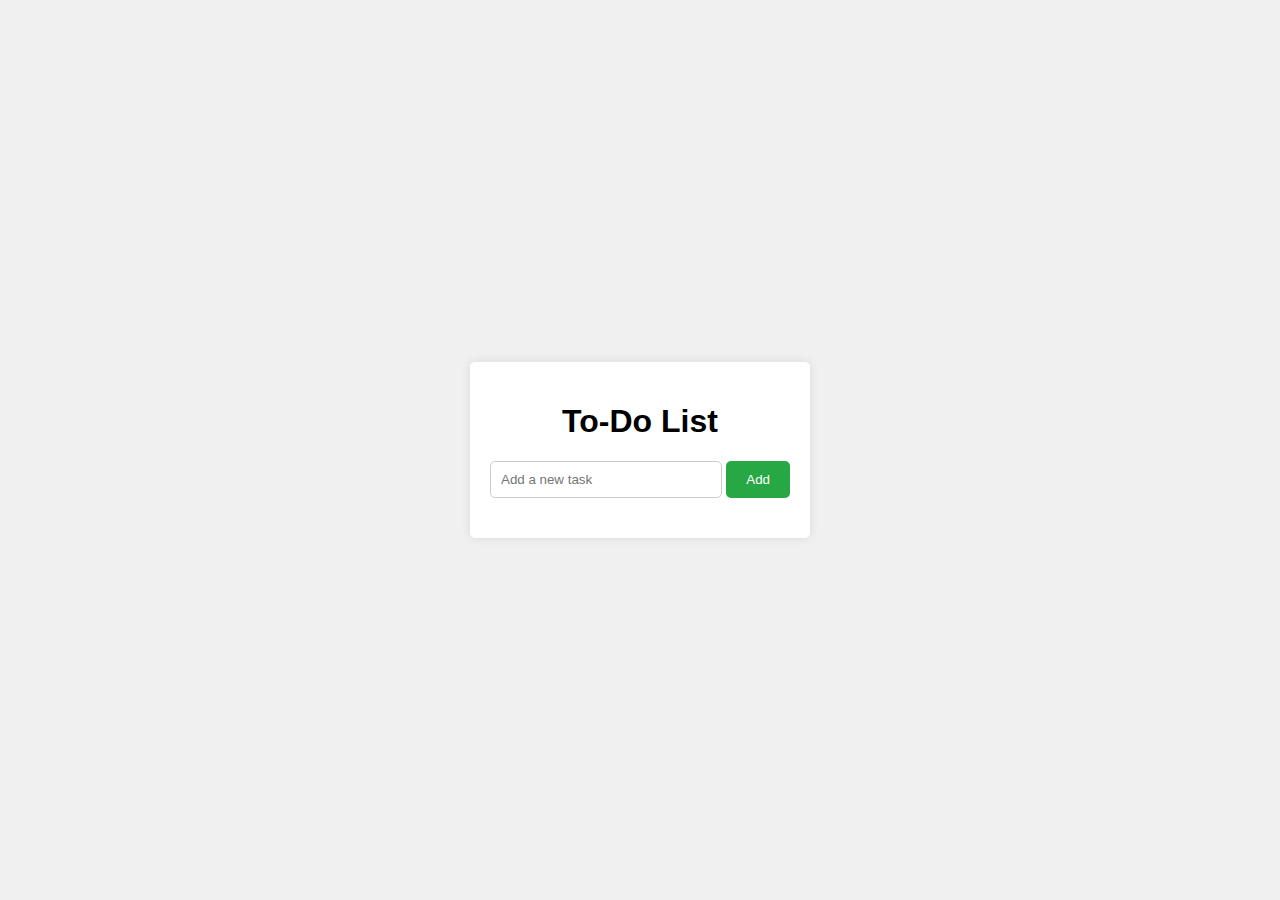
<file: Exercise 5- To do list/index.html>
<!DOCTYPE html>
<html lang="en">
<head>
    <meta charset="UTF-8">
    <meta name="viewport" content="width=device-width, initial-scale=1.0">
    <title>To-Do List Application</title>
    <link rel="stylesheet" href="styles.css">
</head>
<body>
    <div class="container">
        <h1>To-Do List</h1>
        <div class="input-group">
            <input type="text" id="new-task" placeholder="Add a new task">
            <button id="add-task-button">Add</button>
        </div>
        <ul id="task-list"></ul>
    </div>
    <script src="scripts.js"></script>
</body>
</html>
</file>
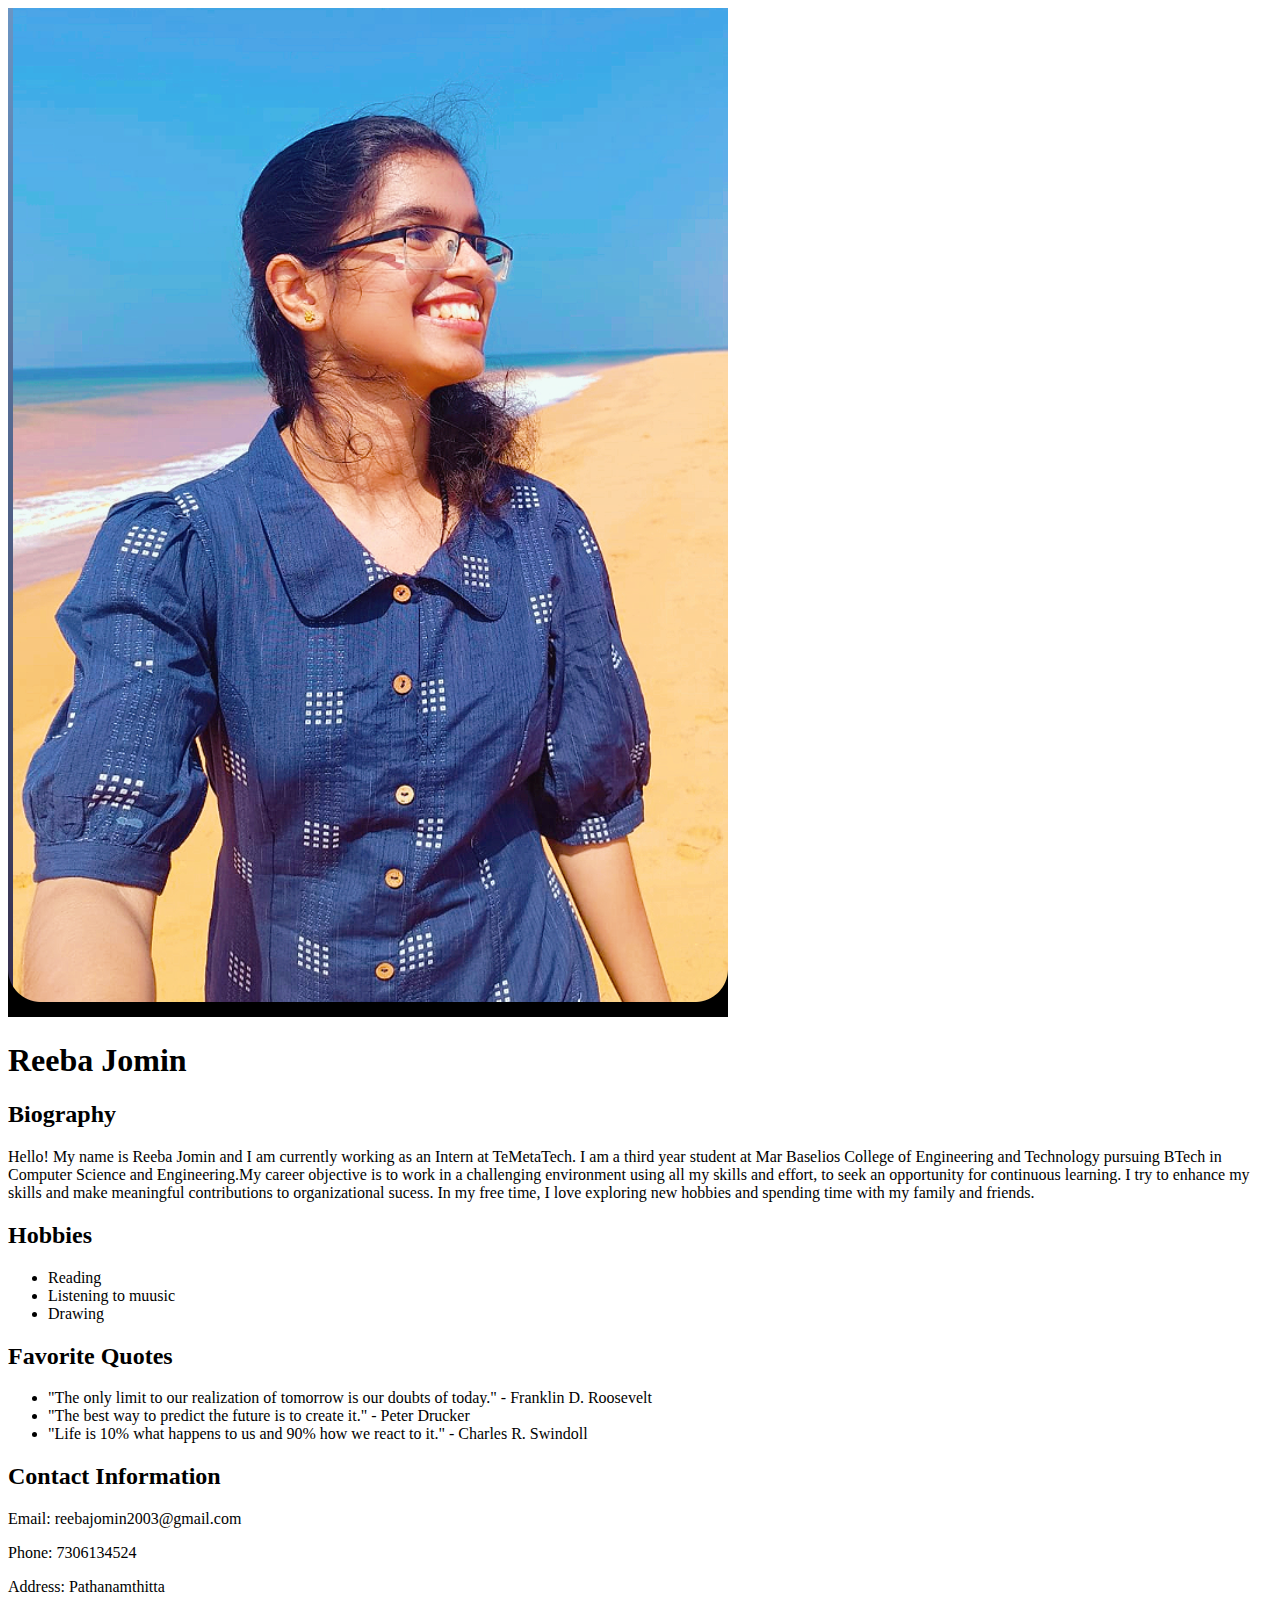
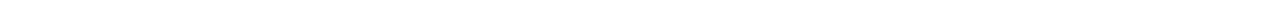
<file: Exercise 2-Personal Profile/profile.html>
<!DOCTYPE html>
<html lang="en">
<head>
    <meta charset="UTF-8">
    <meta name="viewport" content="width=device-width, initial-scale=1.0">
    <title>Personal Profile</title>
</head>
<body>
    <div class="container">
        <header>
            <img src="reeba.png" alt="Profile Image">
            <h1>Reeba Jomin</h1>
        </header>
        <section>
            <h2>Biography</h2>
            <p>Hello! My name is Reeba Jomin and I am currently working as an Intern at TeMetaTech. I am a third year student at Mar Baselios College of Engineering and Technology pursuing BTech in Computer Science and Engineering.My career objective is to work in a challenging environment using all my skills and effort, to seek an opportunity for continuous learning. 
                I try to enhance my skills and make meaningful contributions to organizational sucess. In my free time, I love exploring new hobbies and spending time with my family and friends.</p>
        </section>
        <section>
            <h2>Hobbies</h2>
            <ul>
                <li>Reading</li>
                <li>Listening to muusic</li>
                <li>Drawing</li>
            </ul>
        </section>
        <section>
            <h2>Favorite Quotes</h2>
            <ul>
                <li>"The only limit to our realization of tomorrow is our doubts of today." - Franklin D. Roosevelt</li>
                <li>"The best way to predict the future is to create it." - Peter Drucker</li>
                <li>"Life is 10% what happens to us and 90% how we react to it." - Charles R. Swindoll</li>
            </ul>
        </section>
        <section class="contact-info">
            <h2>Contact Information</h2>
            <p>Email: reebajomin2003@gmail.com</p>
            <p>Phone: 7306134524</p>
            <p>Address: Pathanamthitta</p>
        </section>
    </div>
</body>
</html>
</file>
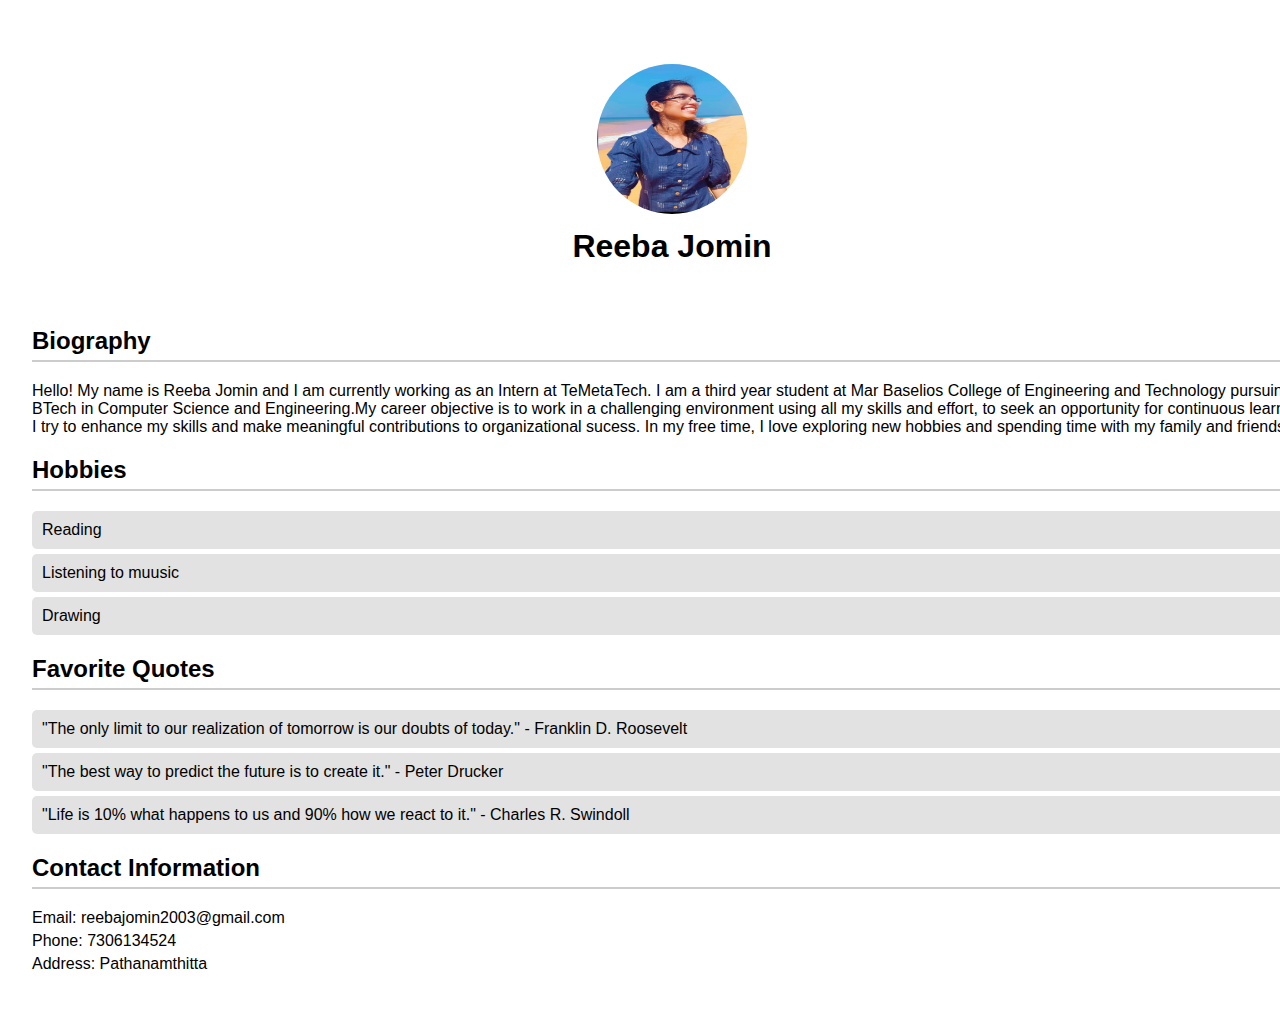
<file: Exercise 3-Styled Profile/profile.html>
<!DOCTYPE html>
<html lang="en">
<head>
    <meta charset="UTF-8">
    <meta name="viewport" content="width=device-width, initial-scale=1.0">
    <title>Personal Profile</title>
    <link rel="stylesheet" href="profile.css">
</head>
<body>
    <div class="container">
        <header>
            <img src="assets/reeba.png" alt="Profile Image">
            <h1>Reeba Jomin</h1>
        </header>
        <section>
            <h2>Biography</h2>
            <p>Hello! My name is Reeba Jomin and I am currently working as an Intern at TeMetaTech. I am a third year student at Mar Baselios College of Engineering and Technology pursuing BTech in Computer Science and Engineering.My career objective is to work in a challenging environment using all my skills and effort, to seek an opportunity for continuous learning. 
                I try to enhance my skills and make meaningful contributions to organizational sucess. In my free time, I love exploring new hobbies and spending time with my family and friends.</p>
        </section>
        <section>
            <h2>Hobbies</h2>
            <ul>
                <li>Reading</li>
                <li>Listening to muusic</li>
                <li>Drawing</li>
            </ul>
        </section>
        <section>
            <h2>Favorite Quotes</h2>
            <ul>
                <li>"The only limit to our realization of tomorrow is our doubts of today." - Franklin D. Roosevelt</li>
                <li>"The best way to predict the future is to create it." - Peter Drucker</li>
                <li>"Life is 10% what happens to us and 90% how we react to it." - Charles R. Swindoll</li>
            </ul>
        </section>
        <section id="contact-info">
            <h2>Contact Information</h2>
            <p>Email: reebajomin2003@gmail.com</p>
            <p>Phone: 7306134524</p>
            <p>Address: Pathanamthitta</p>
        </section>
    </div>
</body>
</html>
</file>
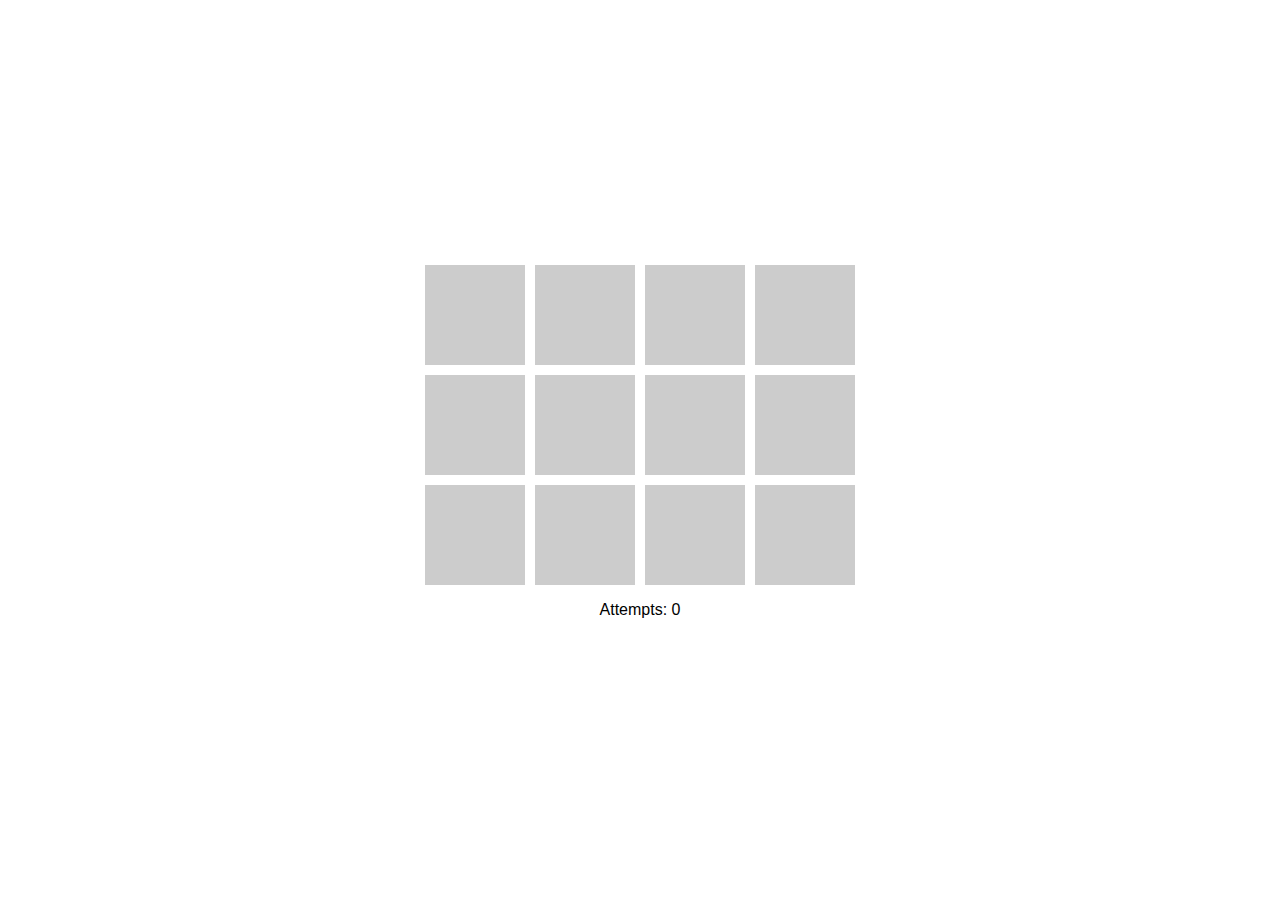
<file: Exercise 6-Memory game/game.html>
<!DOCTYPE html>
<html lang="en">
<head>
  <meta charset="UTF-8">
  <meta name="viewport" content="width=device-width, initial-scale=1.0">
  <title>Memory Game</title>
  <link rel="stylesheet" href="styles.css">
</head>
<body>
  <div id="game-board"></div>
  <p>Attempts: <span id="attempts">0</span></p>
  <script src="script.js"></script>
</body>
</html>
</file>
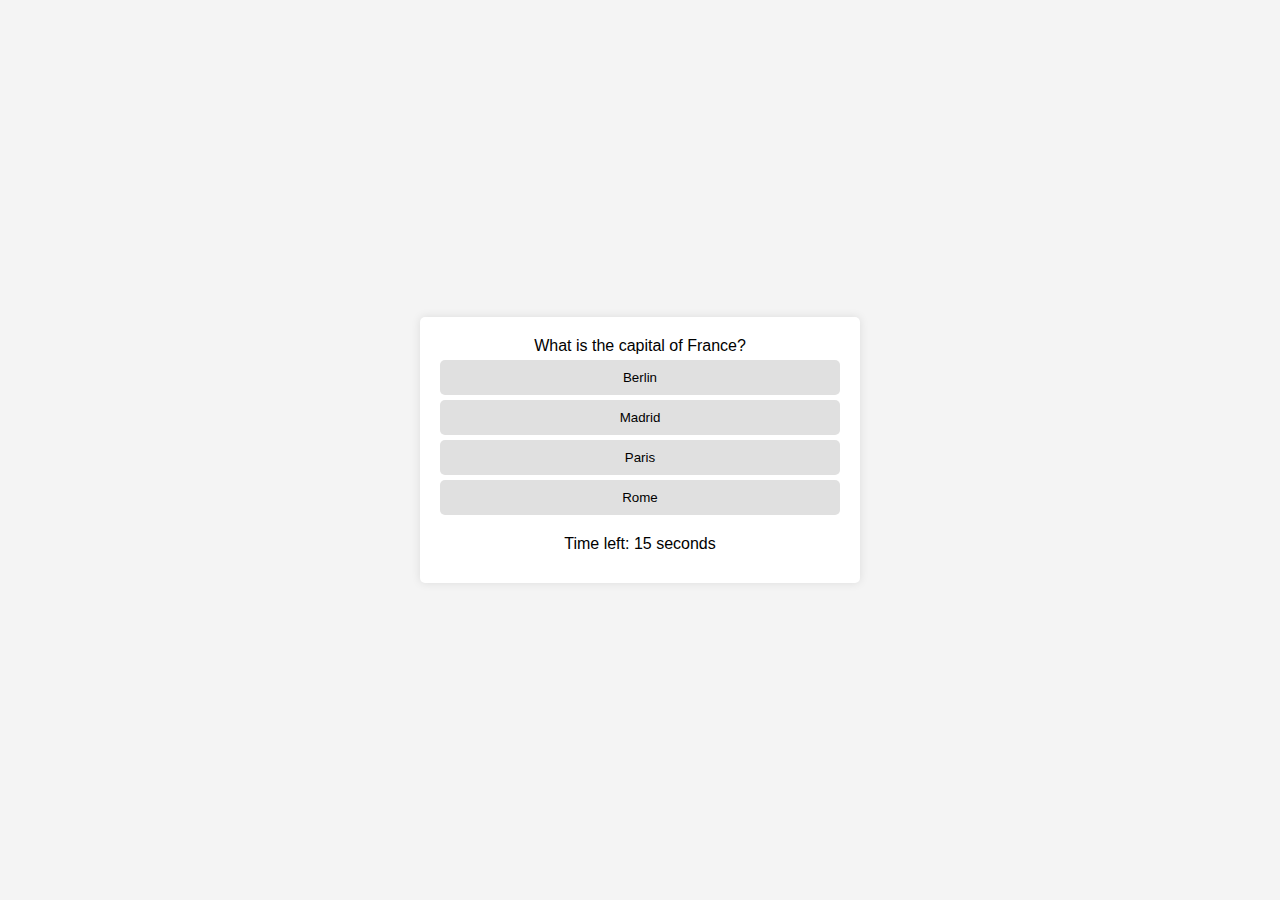
<file: Exercise_7-Quiz_app/quiz.html>
<!DOCTYPE html>
<html lang="en">
<head>
    <meta charset="UTF-8">
    <meta name="viewport" content="width=device-width, initial-scale=1.0">
    <title>Quiz App</title>
    <link rel="stylesheet" href="styles.css">
</head>
<body>
    <div id="quiz-container">
        <div id="question-container">
            <div id="question">Question text</div>
            <div id="options-container">
                <button class="option">Option 1</button>
                <button class="option">Option 2</button>
                <button class="option">Option 3</button>
                <button class="option">Option 4</button>
            </div>
        </div>
        <div id="feedback"></div>
        <div id="score-container"></div>
        <div id="timer">Time left: <span id="time">15</span> seconds</div>
        <button id="next-button" onclick="nextQuestion()">Next</button>
    </div>
    <script src="script.js"></script>
</body>
</html>
</file>
<file: Exercise 5- To do list/styles.css>
body {
    font-family: Arial, sans-serif;
    background-color: #f0f0f0;
    display: flex;
    justify-content: center;
    align-items: center;
    height: 100vh;
    margin: 0;
}

.container {
    background-color: white;
    padding: 20px;
    border-radius: 5px;
    box-shadow: 0 0 10px rgba(0, 0, 0, 0.1);
    width: 300px;
    text-align: center;
}

.input-group {
    display: flex;
    justify-content: space-between;
    margin-bottom: 20px;
}

input[type="text"] {
    width: 70%;
    padding: 10px;
    border: 1px solid #ccc;
    border-radius: 5px;
}

button {
    padding: 10px 20px;
    border: none;
    background-color: #28a745;
    color: white;
    border-radius: 5px;
    cursor: pointer;
}

button:hover {
    background-color: #218838;
}

ul {
    list-style-type: none;
    padding: 0;
}

li {
    display: flex;
    justify-content: space-between;
    align-items: center;
    padding: 10px;
    border-bottom: 1px solid #ccc;
}

li.completed {
    text-decoration: line-through;
    color: gray;
}

li button {
    background-color: #dc3545;
    cursor: pointer;
}

li button:hover {
    background-color: #c82333;
}
</file>
<file: Exercise 3-Styled Profile/profile.css>
body {
    font-family: Arial, sans-serif;
    margin: 0;
    padding: 0;
    background-color: #f4f4f4;
}
.container {
    width: 100%;
    margin: 0 auto;
    padding: 2em;
    background-color: #fff;
    box-shadow: 0 0 10px rgba(0, 0, 0, 0.1);
}
header {
    text-align: center;
    padding: 2em;
}
header img {
    border-radius: 50%;
    width: 150px;
    height: 150px;
}
header h1 {
    margin: 10px 0;
}
section {
    margin: 20px 0;
}
h2 {
    border-bottom: 2px solid #ccc;
    padding-bottom: 5px;
}
ul {
    list-style-type: none;
    padding: 0;
}
ul li {
    background-color: #e2e2e2;
    margin: 5px 0;
    padding: 10px;
    border-radius: 5px;
}
#contact-info p {
    margin: 5px 0;
}
@media(max-width:600px)
{
    .container {
        width: 80%;
        margin: 0 auto;
        padding: 2em;
        background-color: #fff;
        box-shadow: 0 0 10px rgba(0, 0, 0, 0.1);
    }
}
</file>
<file: Exercise 6-Memory game/styles.css>
body {
    font-family: Arial, sans-serif;
    display: flex;
    flex-direction: column;
    align-items: center;
    justify-content: center;
    height: 100vh;
    margin: 0;
  }
  
  #game-board {
    display: grid;
    grid-template-columns: repeat(4, 100px);
    grid-gap: 10px;
  }
  
  .card {
    width: 100px;
    height: 100px;
    background-color: #ccc;
    display: flex;
    align-items: center;
    justify-content: center;
    cursor: pointer;
  }
  
  .card img {
    width: 80%;
    height: 80%;
    display: none;
  }
  
  .card.flipped img {
    display: block;
  }
</file>
<file: Exercise_7-Quiz_app/styles.css>
/* styles.css */
body {
    font-family: Arial, sans-serif;
    display: flex;
    justify-content: center;
    align-items: center;
    height: 100vh;
    background-color: #f4f4f4;
    margin: 0;
}

#quiz-container {
    background: #fff;
    border-radius: 5px;
    box-shadow: 0 0 10px rgba(0, 0, 0, 0.1);
    width: 400px;
    padding: 20px;
    text-align: center;
}

#question-container {
    margin-bottom: 20px;
}

.option {
    display: block;
    width: 100%;
    padding: 10px;
    margin: 5px 0;
    background-color: #e0e0e0;
    border: none;
    border-radius: 5px;
    cursor: pointer;
}

.option:hover {
    background-color: #d0d0d0;
}

#feedback {
    margin: 10px 0;
}

#timer {
    margin: 10px 0;
}

#next-button {
    display: none;
    padding: 10px 20px;
    background-color: #007bff;
    color: #fff;
    border: none;
    border-radius: 5px;
    cursor: pointer;
}

#next-button:hover {
    background-color: #0056b3;
}

#score-container {
    display: none; /* This should be changed to block when showing the score */
    background-color: #fff;
    padding: 20px;
    border-radius: 5px;
    box-shadow: 0 0 10px rgba(0, 0, 0, 0.1);
    margin-top: 20px;
}
</file>
